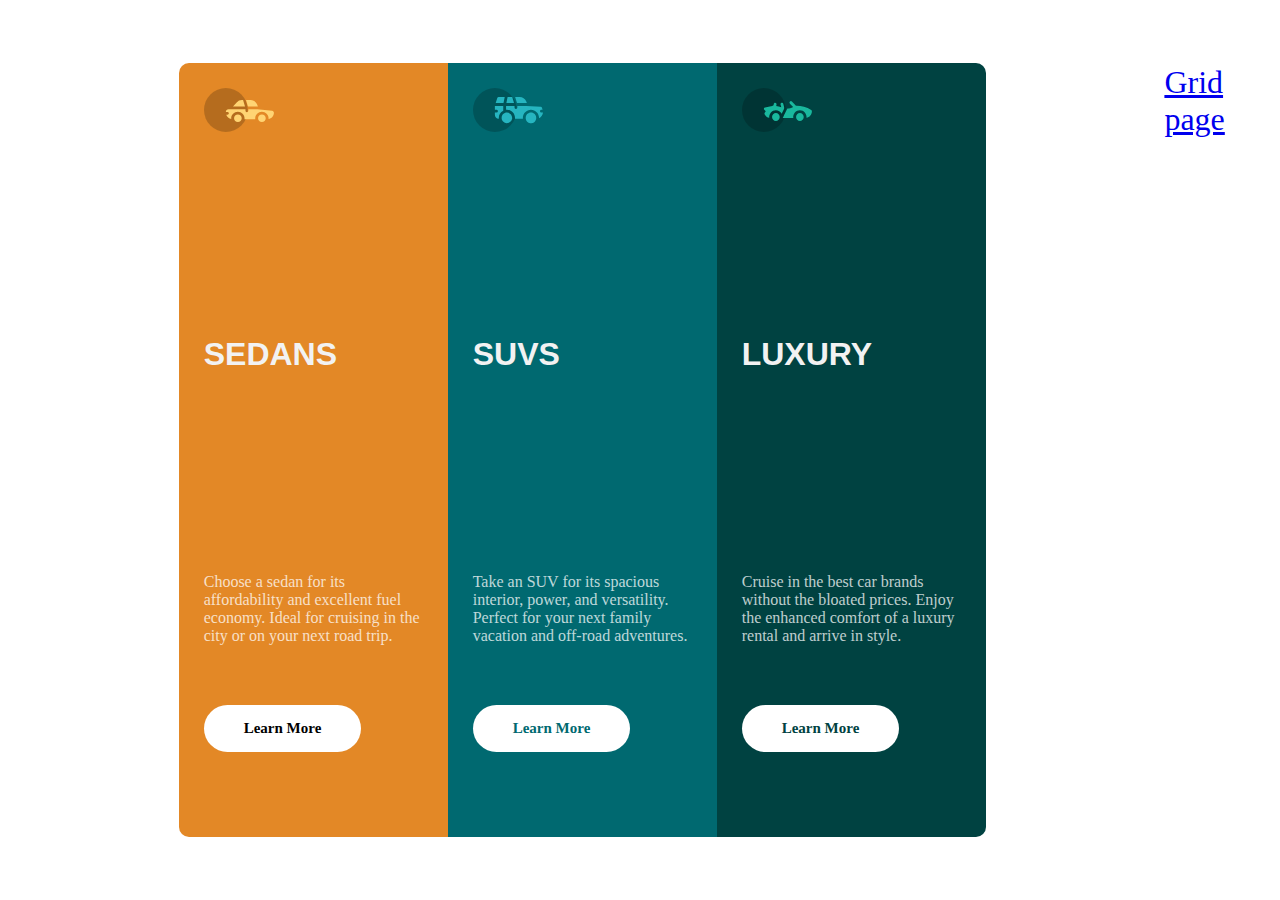
<file: index.html>
<!DOCTYPE html>
<html lang="en-US">
<head>
	<meta charset="utf-8">
	<title>Css flex</title>
	<link rel="stylesheet" type="text/css" href="FlexReal.css">
	<meta name="viewport" content="width=device-width, initial-scale=1.0">
</head>
<body>
	
	<div class="allContained">
	    
		<div class="box sedan">
			<div class="content">
				<img src="icon-sedans.svg" width="70px">	
				<h1>
					SEDANS
				</h1>
				<p>Choose a sedan for its affordability and excellent fuel economy. Ideal for cruising in the city or on your next road trip.</p>
				<button class="btn sedanBtn">Learn More</button>
			</div>
		</div>
		
				<div class="box suv">
			<div class="content">
				<img src="icon-suvs.svg" width="70px">	
				<h1>
					SUVS
				</h1>
				<p>Take an SUV for its spacious interior, power, and versatility. Perfect for your next family vacation and off-road adventures.</p>
				<button class="btn suvBtn">Learn More</button>
			</div>
		</div>

				<div class="box luxury">
			<div class="content">
				<img src="icon-luxury.svg" width="70px">	
				<h1>
					LUXURY
				</h1>
				<p>Cruise in the best car brands without the bloated prices. Enjoy the enhanced comfort of a luxury rental and arrive in style.</p>
				<button class="btn luxuryBtn">Learn More</button>
			</div>
		</div>


	</div>
	<div class="ftr">
		<footer>
			<a href="grid.html">Grid page</a>
		</footer>
	</div>
</body>
</html>
</file>
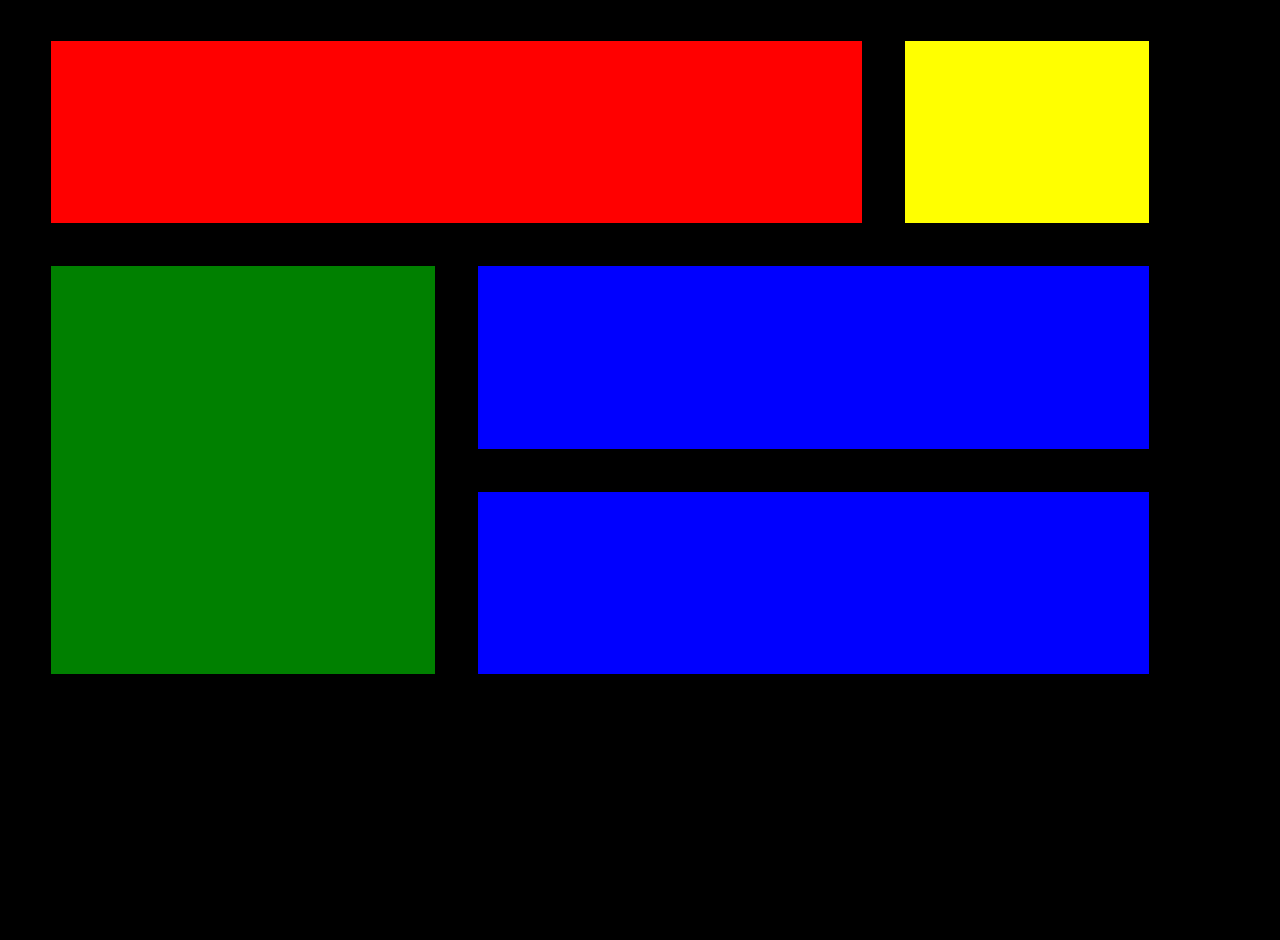
<file: grid.html>
<!DOCTYPE html>
<html lang="en-US">
<head>
	<title>HTML GRID</title>
	<meta charset="utf-8">
	<meta name="viewport" content="width=device-width, initial-scale=1.0">
		
	
	<style>
		body{
			margin: 10px;
			margin-left: 10px;
			background-color: black; 
		
		}
	

		.container{
			width: 100vw;
			height: 100vh;


			display: grid;
			grid-template-columns: 1fr 1fr 1fr; 
			grid-template-rows: 1fr 1fr 1fr 1fr ;
			margin: 20px;
			margin-right: 40px;


			gap: 1px;



			
		}

		.container div{
			padding: 5px;
			border: 1px solid black;
			margin: 20px;
		}

		.content1{
			grid-column-start: 1;
			grid-column-end: span 2;
			background-color: red;
			border-bottom: 2em;
			
		}

		.content2{
			grid-column-start: 3;
			grid-column-end: 4;
			background-color: yellow;
			
			
		}
		.content3{
			grid-row-start:2;
			grid-row-end: 4;
			background-color: green;
			
		}

		.content4{
			
			grid-column-start:2;
			grid-column-end:4;
			
			
			
		}

	
		}
		.content5{
		  
			
			

			

		}

		

	</style>





</head>
<body>
	<div>
		<center>
	<section class="container">
		<div class="content1">

		</div>

			<div class="content2" style="margin-right: 10em;">
			    
			</div>
			
			<div class="content3">
			    
			</div>
			
			
			    <div class="content4" style="height: span 2; background-color: blue; margin-right: 10em;">
			    
			    </div>
			    
			    <div class="content5" style="height: span 2; grid-column-start: 2; grid-column-end: span 2; background-color: blue; margin-right: 10em;">
			        
			    </div>
			
			
			

	</section>
	</center>
	</div>
</body>
</html>
</file>
<file: FlexReal.css>
*{
	padding: 0;
	margin: 0;
	box-sizing: border-box;

}

body{
	width: 100%;
	min-height: 100vh;
	display: flex;
	justify-content: center;
	align-content: center; 
}

.allContained{
	width: 100%;
	max-width: 1440px;
	display: flex;
	justify-content: center;
	align-items: center;
	flex-flow: wrap;
	margin-top: 2em;
	margin-bottom: 2em;

}

.ftr{
	font-size: xx-large;
	margin-top: 2em;
}

.box{
	width: 269px;
	padding: 15px;
	min-height: 430px;

}

.sedan{
	background-color: hsl(31, 77%, 52%);
	border-top-left-radius: 10px;
	border-bottom-left-radius: 10px;
}

.suv{
	background-color: hsl(184, 100%, 22%);
	
}

.luxury{
	background-color: hsl(179, 100%, 13%);
	border-top-right-radius: 10px;
	border-bottom-right-radius: 10px;
}

.content{
	padding: 10px;
}

h1{
	color: hsl(0, 0%, 95%);
	text-transform: uppercase;
	font-family: "Lexend Deca", sans-serif;
	margin: 200px 0;
}

p{
	color: hsla(0, 0%, 100%, 0.75);
	font-family: Big Shoulders Display;

}

.btn{
	margin: 60px 0;
	padding: 15px 40px;
	border: 0;
	border-radius: 30px;
	outline: none;
	background-color: #FFF; 
	font-size: 15px;
	cursor: pointer;
	font-family: Lexend Deca;
	font-weight: 700;

}

.sedanBtn{
	color: hsl(31, 77%. 52%);

}

.suvBtn{
	color: hsl(184, 100%, 22%);
}

.luxuryBtn{
	color: hsl(179, 100%, 13%);
}

.btn: hover{
	background-color: transparent;
	border: 2px solid #FFF; 
	color: #FFF;

}
</file>
